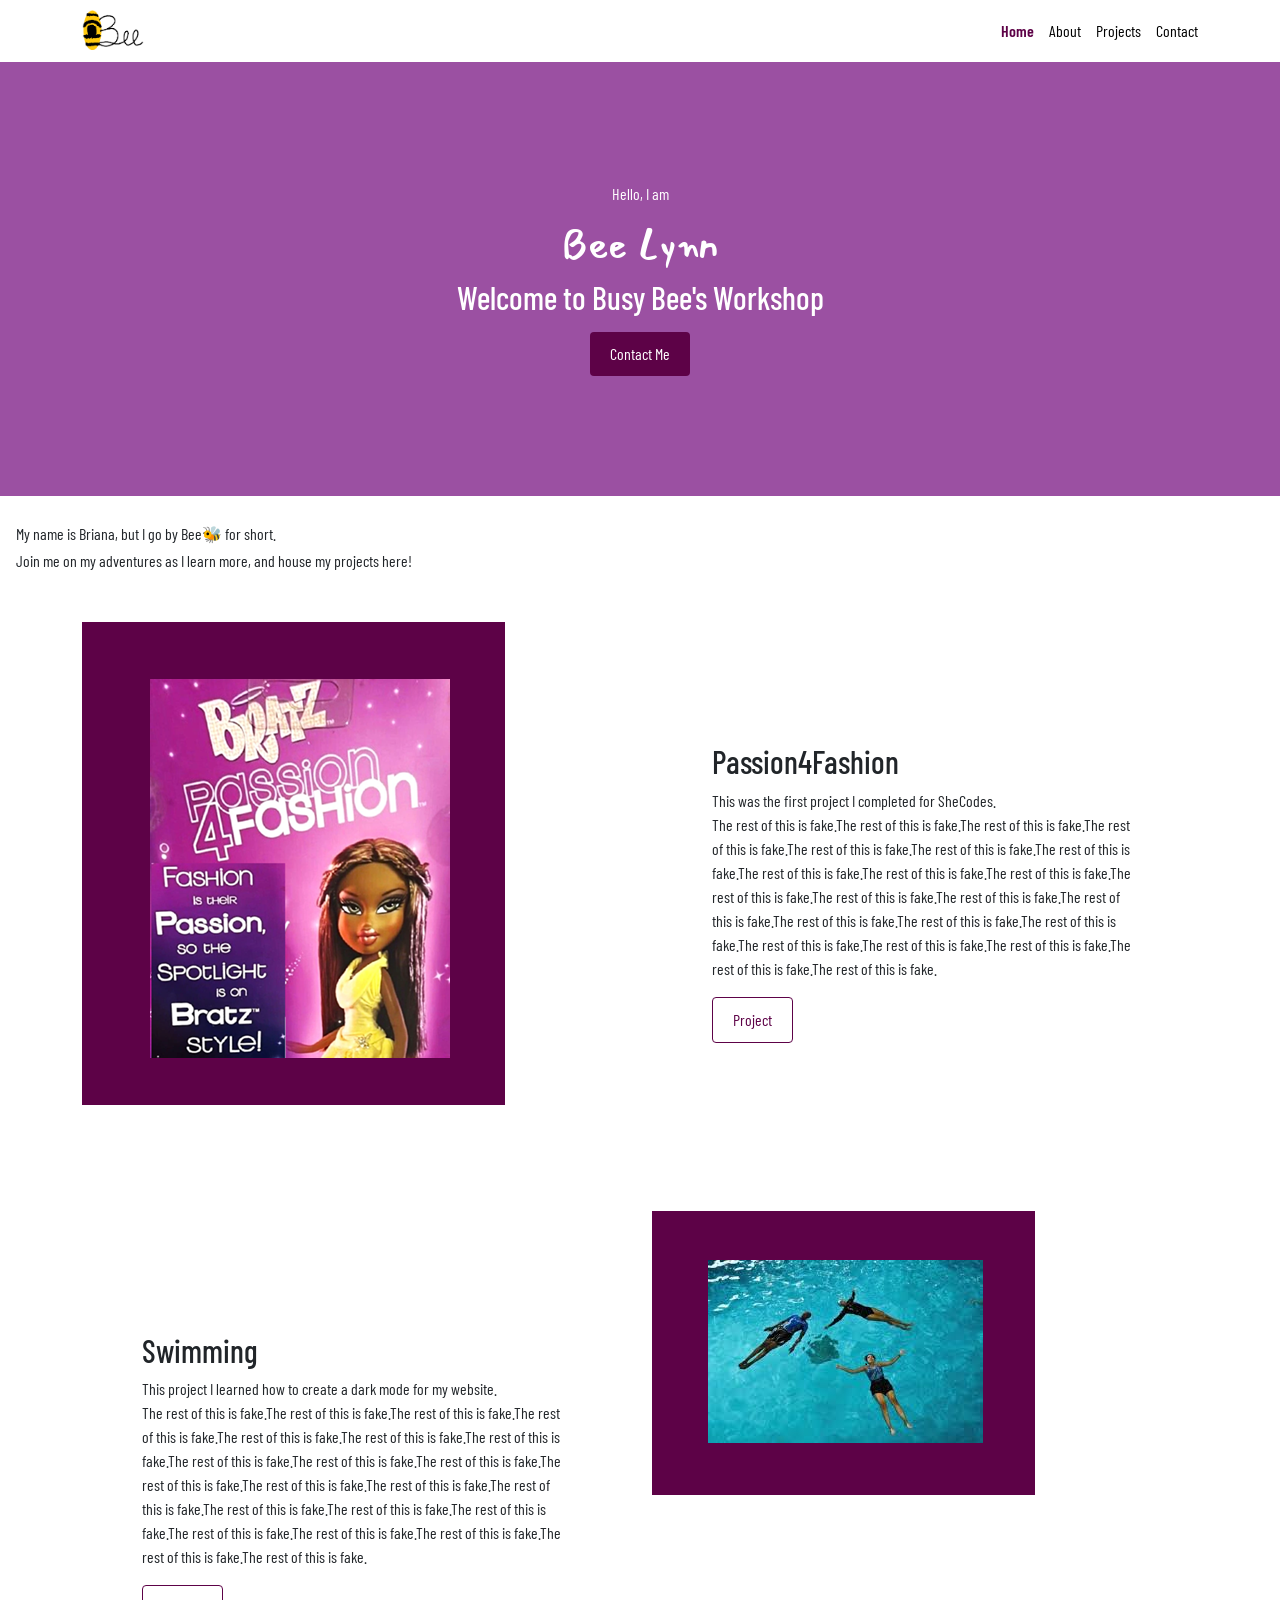
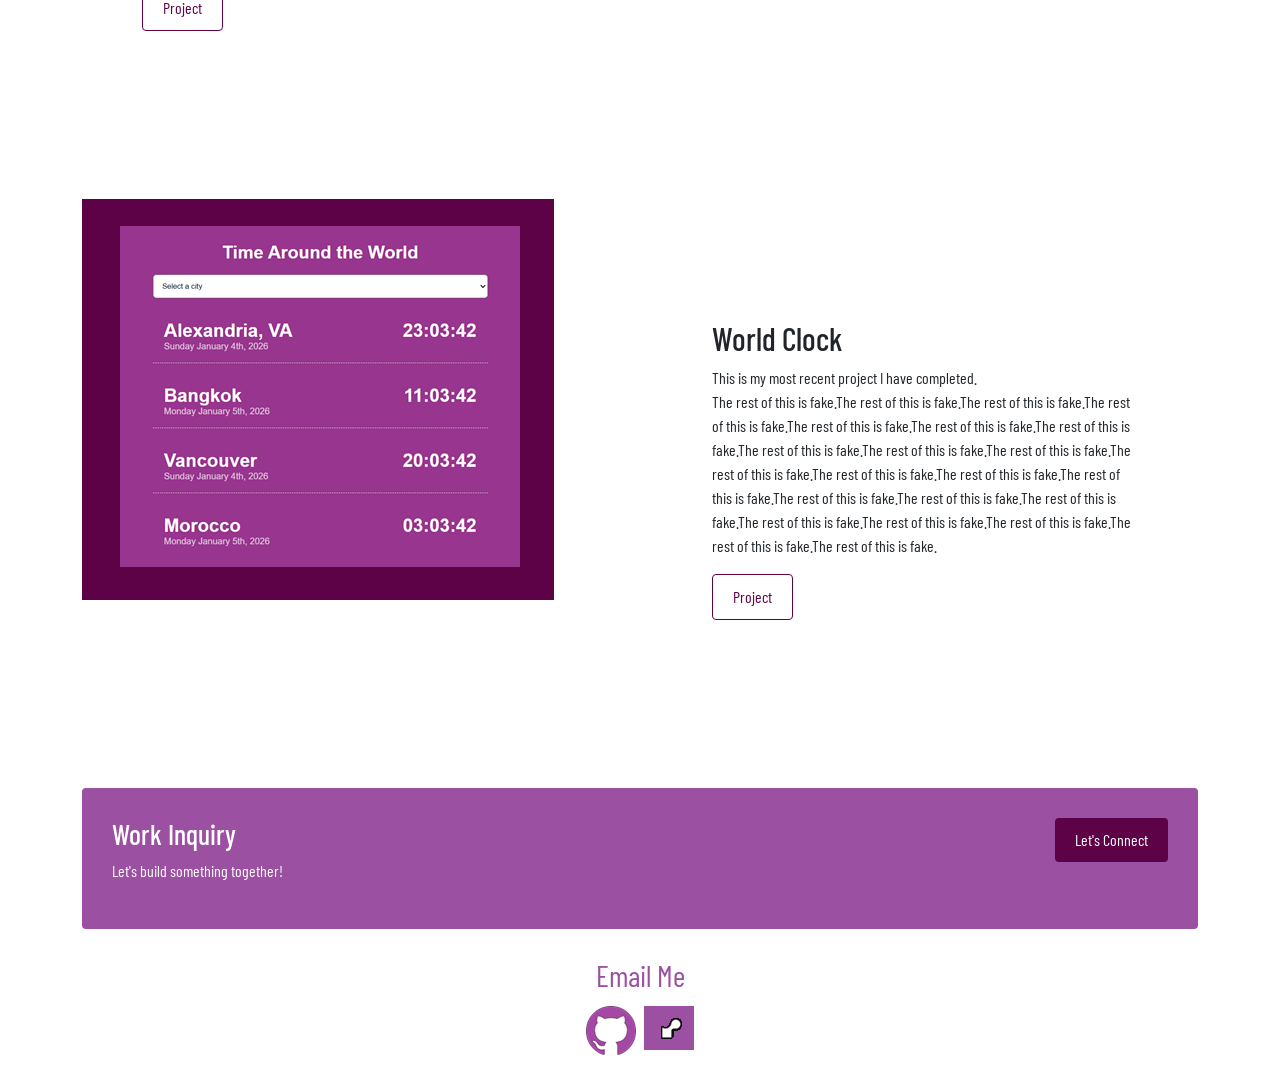
<file: index.html>
<!DOCTYPE html>
<html lang="en">
  <head>
    <meta charset="UTF-8" />
    <meta name="viewport" content="width=device-width, initial-scale=1.0" />
    <meta
      name="description"
      content="This is a homepage about the projects I have completed from my learning in SheCodes. My name is Briana Lynn, but I got by Bee for short. I have links on how to contact me and see my work."
    />
    <link
      href="https://cdn.jsdelivr.net/npm/bootstrap@5.3.8/dist/css/bootstrap.min.css"
      rel="stylesheet"
      integrity="sha384-sRIl4kxILFvY47J16cr9ZwB07vP4J8+LH7qKQnuqkuIAvNWLzeN8tE5YBujZqJLB"
      crossorigin="anonymous"
    />
    <script
      src="https://cdn.jsdelivr.net/npm/bootstrap@5.3.8/dist/js/bootstrap.bundle.min.js"
      integrity="sha384-FKyoEForCGlyvwx9Hj09JcYn3nv7wiPVlz7YYwJrWVcXK/BmnVDxM+D2scQbITxI"
      crossorigin="anonymous"
    ></script>
    <link rel="preconnect" href="https://fonts.googleapis.com" />
    <link rel="preconnect" href="https://fonts.gstatic.com" crossorigin />
    <link
      href="https://fonts.googleapis.com/css2?family=Barlow+Condensed:ital,wght@0,100;0,200;0,300;0,400;0,500;0,600;0,700;0,800;0,900;1,100;1,200;1,300;1,400;1,500;1,600;1,700;1,800;1,900&family=Mansalva&display=swap"
      rel="stylesheet"
    />
    <link rel="stylesheet" href="source/style.css" />
    <title>Bee Lynn Homepage</title>
  </head>
  <body>
    <div class="container">
      <nav class="d-flex justify-content-between">
        <img
          src="picture/bee-logo.png"
          class="logo"
          alt="Logo I created of a Bee"
        />
        <ul>
          <li class="active" title="Homepage"><a href="index.html">Home</a></li>
          <li><a href="about.html" title="About Me">About</a></li>
          <li>
            <a href="projects.html" title="Projects I've Done">Projects</a>
          </li>
          <li><a href="contact.html" title="Contact Me">Contact</a></li>
        </ul>
      </nav>
    </div>
    <div class="index">
      <p>Hello, I am</p>
      <h1 class="bee">Bee Lynn</h1>
      <h2 class="mb-3">Welcome to Busy Bee's Workshop</h2>
      <div>
        <a href="contact.html" class="btn btn-info" target="_blank"
          >Contact Me</a
        >
      </div>
    </div>
    <div>
      <p class="about-bee mt-4 mb-5 ps-3 pe-3">
        My name is Briana, but I go by Bee🐝 for short.
        <br />Join me on my adventures as I learn more, and house my projects
        here!
      </p>
      <div class="container">
        <div class="row mb-5">
          <div class="col d-none d-lg-block">
            <img
              src="picture/bratz.png"
              class="pic img-fluid"
              alt="Sasha from the Bratz"
            />
          </div>
          <div class="col">
            <div class="project-info">
              <h2>Passion4Fashion</h2>
              <p class="">
                This was the first project I completed for SheCodes. <br />The
                rest of this is fake.The rest of this is fake.The rest of this
                is fake.The rest of this is fake.The rest of this is fake.The
                rest of this is fake.The rest of this is fake.The rest of this
                is fake.The rest of this is fake.The rest of this is fake.The
                rest of this is fake.The rest of this is fake.The rest of this
                is fake.The rest of this is fake.The rest of this is fake.The
                rest of this is fake.The rest of this is fake.The rest of this
                is fake.The rest of this is fake.The rest of this is fake.The
                rest of this is fake.The rest of this is fake.
              </p>
              <div>
                <a href="#" class="btn btn-info-outline">Project</a>
              </div>
            </div>
          </div>
        </div>
      </div>
      <div class="container">
        <div class="row mb-5">
          <div class="col">
            <div class="project-info">
              <h2>Swimming</h2>
              <p class="">
                This project I learned how to create a dark mode for my website.
                <br />The rest of this is fake.The rest of this is fake.The rest
                of this is fake.The rest of this is fake.The rest of this is
                fake.The rest of this is fake.The rest of this is fake.The rest
                of this is fake.The rest of this is fake.The rest of this is
                fake.The rest of this is fake.The rest of this is fake.The rest
                of this is fake.The rest of this is fake.The rest of this is
                fake.The rest of this is fake.The rest of this is fake.The rest
                of this is fake.The rest of this is fake.The rest of this is
                fake.The rest of this is fake.The rest of this is fake.
              </p>
              <div>
                <a href="#" class="btn btn-info-outline">Project</a>
              </div>
            </div>
          </div>
          <div class="col d-none d-lg-block">
            <img
              src="picture/swim1.png"
              class="pic img-fluid"
              alt="Group of people floating on their back in pool"
            />
          </div>
        </div>
      </div>
      <div class="container">
        <div class="row mb-5">
          <div class="col d-none d-lg-block">
            <img
              src="picture/worldclock.png"
              class="pic img-fluid"
              alt="Picture of world clock I built using coding skills"
            />
          </div>
          <div class="col">
            <div class="project-info">
              <h2>World Clock</h2>
              <p class="">
                This is my most recent project I have completed. <br />The rest
                of this is fake.The rest of this is fake.The rest of this is
                fake.The rest of this is fake.The rest of this is fake.The rest
                of this is fake.The rest of this is fake.The rest of this is
                fake.The rest of this is fake.The rest of this is fake.The rest
                of this is fake.The rest of this is fake.The rest of this is
                fake.The rest of this is fake.The rest of this is fake.The rest
                of this is fake.The rest of this is fake.The rest of this is
                fake.The rest of this is fake.The rest of this is fake.The rest
                of this is fake.The rest of this is fake.
              </p>
              <div>
                <a href="#" class="btn btn-info-outline">Project</a>
              </div>
            </div>
          </div>
        </div>
      </div>
      <div class="container">
        <footer>
          <div
            class="work-inquiry d-flex justify-content-between d-none d-md-flex"
          >
            <div>
              <h3>Work Inquiry</h3>
              <p>Let's build something together!</p>
            </div>
            <div>
              <a href="contact.html" class="btn btn-info">Let's Connect</a>
            </div>
          </div>
          <div class="d-flex justify-content-center mt-4 mb-2">
            <a href="mailto:brianajlynn@gmail.com" class="email-info"
              >Email Me</a
            >
          </div>
          <div class="link-info d-flex justify-content-center mb-3">
            <a
              href="https://github.com/mayday31"
              target="_blank"
              class="pe-2"
              title="Github Page"
            >
              <img src="footer/github.png" class="bottom-image img-fluid" />
            </a>
            <a
              href="https://responsive-week-four.onrender.com/"
              target="_blank"
              title="Link to Render"
            >
              <img src="footer/render.png" class="pic img-fluid" />
            </a>
          </div>
        </footer>
      </div>
    </div>
  </body>
</html>
</file>
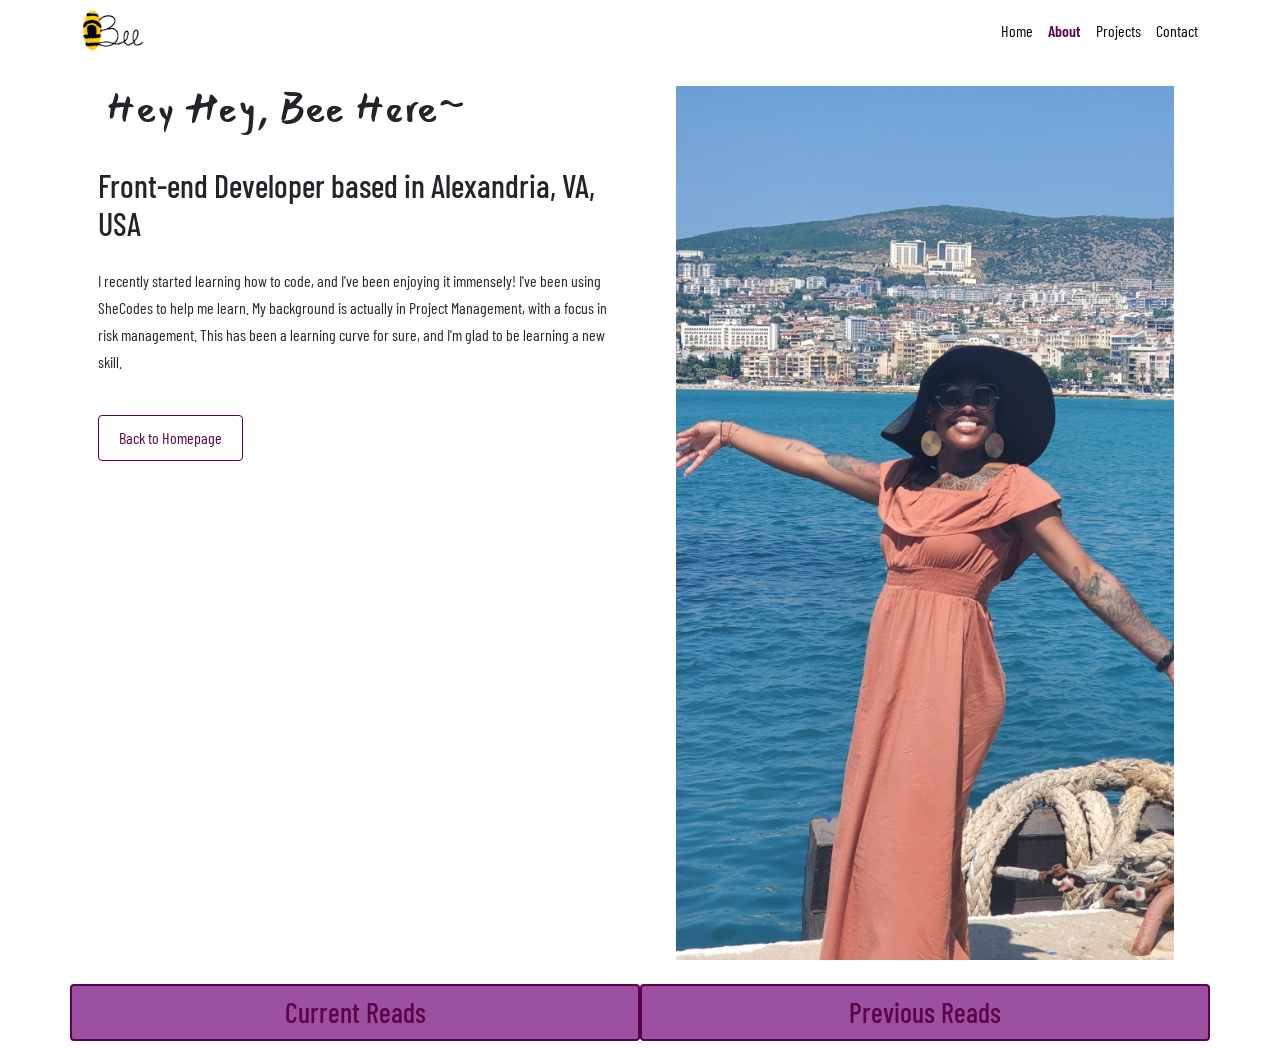
<file: about.html>
<!DOCTYPE html>
<html lang="en">
  <head>
    <meta charset="UTF-8" />
    <meta name="viewport" content="width=device-width, initial-scale=1.0" />
    <meta
      name="description"
      content="This page is about me! Describes my professional experience, and has a section about the books I'm reading/have read."
    />
    <link
      href="https://cdn.jsdelivr.net/npm/bootstrap@5.3.8/dist/css/bootstrap.min.css"
      rel="stylesheet"
      integrity="sha384-sRIl4kxILFvY47J16cr9ZwB07vP4J8+LH7qKQnuqkuIAvNWLzeN8tE5YBujZqJLB"
      crossorigin="anonymous"
    />
    <script
      src="https://cdn.jsdelivr.net/npm/bootstrap@5.3.8/dist/js/bootstrap.bundle.min.js"
      integrity="sha384-FKyoEForCGlyvwx9Hj09JcYn3nv7wiPVlz7YYwJrWVcXK/BmnVDxM+D2scQbITxI"
      crossorigin="anonymous"
    ></script>
    <link rel="preconnect" href="https://fonts.googleapis.com" />
    <link rel="preconnect" href="https://fonts.gstatic.com" crossorigin />
    <link
      href="https://fonts.googleapis.com/css2?family=Barlow+Condensed:ital,wght@0,100;0,200;0,300;0,400;0,500;0,600;0,700;0,800;0,900;1,100;1,200;1,300;1,400;1,500;1,600;1,700;1,800;1,900&family=Mansalva&display=swap"
      rel="stylesheet"
    />
    <link rel="stylesheet" href="source/style.css" />
    <title>About Bee🐝</title>
  </head>
  <body>
    <div class="container">
      <nav class="d-flex justify-content-between">
        <img
          src="picture/bee-logo.png"
          class="logo"
          alt="Logo I created of a Bee"
        />
        <ul>
          <li><a href="index.html" title="Homepage">Home</a></li>
          <li class="active">
            <a href="about.html" title="About Me">About</a>
          </li>
          <li>
            <a href="projects.html" title="Projects I've Done">Projects</a>
          </li>
          <li><a href="contact.html" title="Contact Me">Contact</a></li>
        </ul>
      </nav>
    </div>
    <div class="webpage container">
      <div class="row">
        <div class="col-6">
          <h1 class="bee p-4">Hey Hey, Bee Here~</h1>
          <h2 class="ps-3">Front-end Developer based in Alexandria, VA, USA</h2>
          <p class="about-bee mt-4 mb-4 ps-3 pe-3">
            I recently started learning how to code, and I've been enjoying it
            immensely! I've been using SheCodes to help me learn. My background
            is actually in Project Management, with a focus in risk management.
            This has been a learning curve for sure, and I'm glad to be learning
            a new skill.
          </p>
          <a href="index.html" class="btn btn-info-outline m-3"
            >Back to Homepage</a
          >
        </div>
        <div class="col-6">
          <img
            src="picture/smille-bri.png"
            class="p-4 img-fluid"
            alt="Picture of me smiling broadly"
          />
        </div>
      </div>
    </div>
    <div class="container text-center">
      <div class="row d-flex justify-content-evenly">
        <h3 class="three-head col-md-6">Current Reads</h3>
        <h3 class="three-head col-md-6">Previous Reads</h3>
      </div>
    </div>
  </body>
</html>
</file>
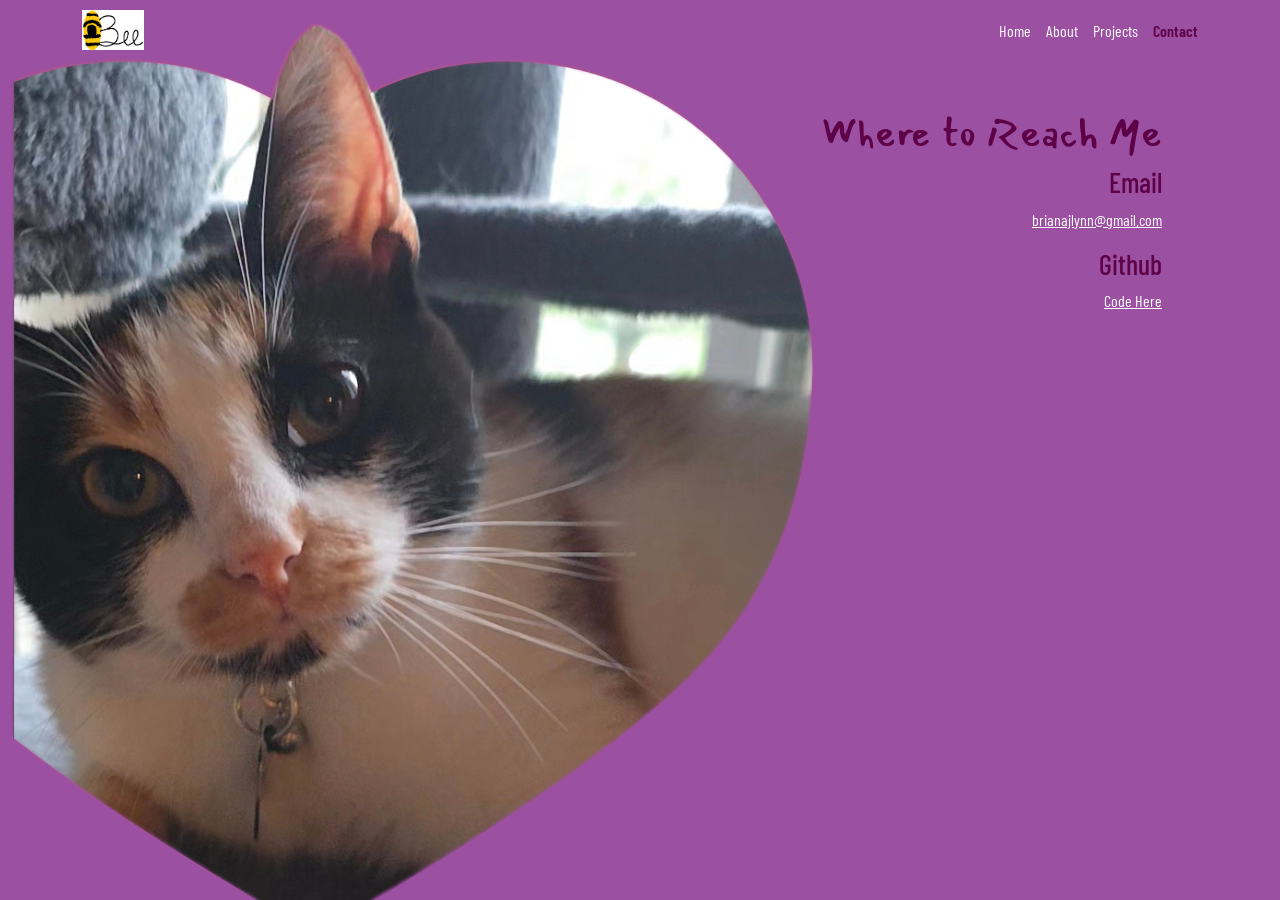
<file: contact.html>
<!DOCTYPE html>
<html lang="en">
  <head>
    <meta charset="UTF-8" />
    <meta name="viewport" content="width=device-width, initial-scale=1.0" />
    <meta
      name="description"
      content="This page shows how to contact me using my email address. It also links to my Github profile."
    />
    <link
      <link
      href="https://cdn.jsdelivr.net/npm/bootstrap@5.3.8/dist/css/bootstrap.min.css"
      rel="stylesheet"
      integrity="sha384-sRIl4kxILFvY47J16cr9ZwB07vP4J8+LH7qKQnuqkuIAvNWLzeN8tE5YBujZqJLB"
      crossorigin="anonymous"
    />
    <script
      src="https://cdn.jsdelivr.net/npm/bootstrap@5.3.8/dist/js/bootstrap.bundle.min.js"
      integrity="sha384-FKyoEForCGlyvwx9Hj09JcYn3nv7wiPVlz7YYwJrWVcXK/BmnVDxM+D2scQbITxI"
      crossorigin="anonymous"
    ></script>
    <link rel="preconnect" href="https://fonts.googleapis.com" />
    <link rel="preconnect" href="https://fonts.gstatic.com" crossorigin />
    <link
      href="https://fonts.googleapis.com/css2?family=Barlow+Condensed:ital,wght@0,100;0,200;0,300;0,400;0,500;0,600;0,700;0,800;0,900;1,100;1,200;1,300;1,400;1,500;1,600;1,700;1,800;1,900&family=Mansalva&display=swap"
      rel="stylesheet"
    />
    <link rel="stylesheet" href="source/style.css" />
    <title>Get in Touch</title>
    <style>
      body {
        background-image: url("picture/cutie.png");
        background-repeat: no-repeat;
        background-color: #9b50a2;
        color: #5d0247;
      }
      h3,
      p {
        text-align: right;
      }
      a {
        color: white;
      }

      nav a {
        color: white;
      }

      nav a:hover {
        color: black;
      }
    </style>
  </head>
  <body>
    <div class="container">
      <nav class="d-flex justify-content-between">
        <img
          src="picture/bee-logo.png"
          class="logo"
          alt="Logo I created of a Bee"
        />
        <ul>
          <li><a href="index.html" title="Homepage">Home</a></li>
          <li><a href="about.html" title="About Me">About</a></li>
          <li>
            <a href="projects.html" title="Projects I've Done">Projects</a>
          </li>
          <li class="active">
            <a href="contact.html" title="Contact Me">Contact</a>
          </li>
        </ul>
      </nav>
    </div>
    <div class="page-contact container p-5">
      <h1 class="bee d-flex justify-content-end">Where to Reach Me</h1>
      <h3>Email</h3>
      <p><a href="mailto:brianajlynn@gmail.com">brianajlynn@gmail.com</a></p>
      <h3>Github</h3>
      <p>
        <a
          href="https://github.com/mayday31"
          target="_blank"
          title="Github Page"
          >Code Here</a
        >
      </p>
      <h3></h3>
    </div>
  </body>
</html>
</file>
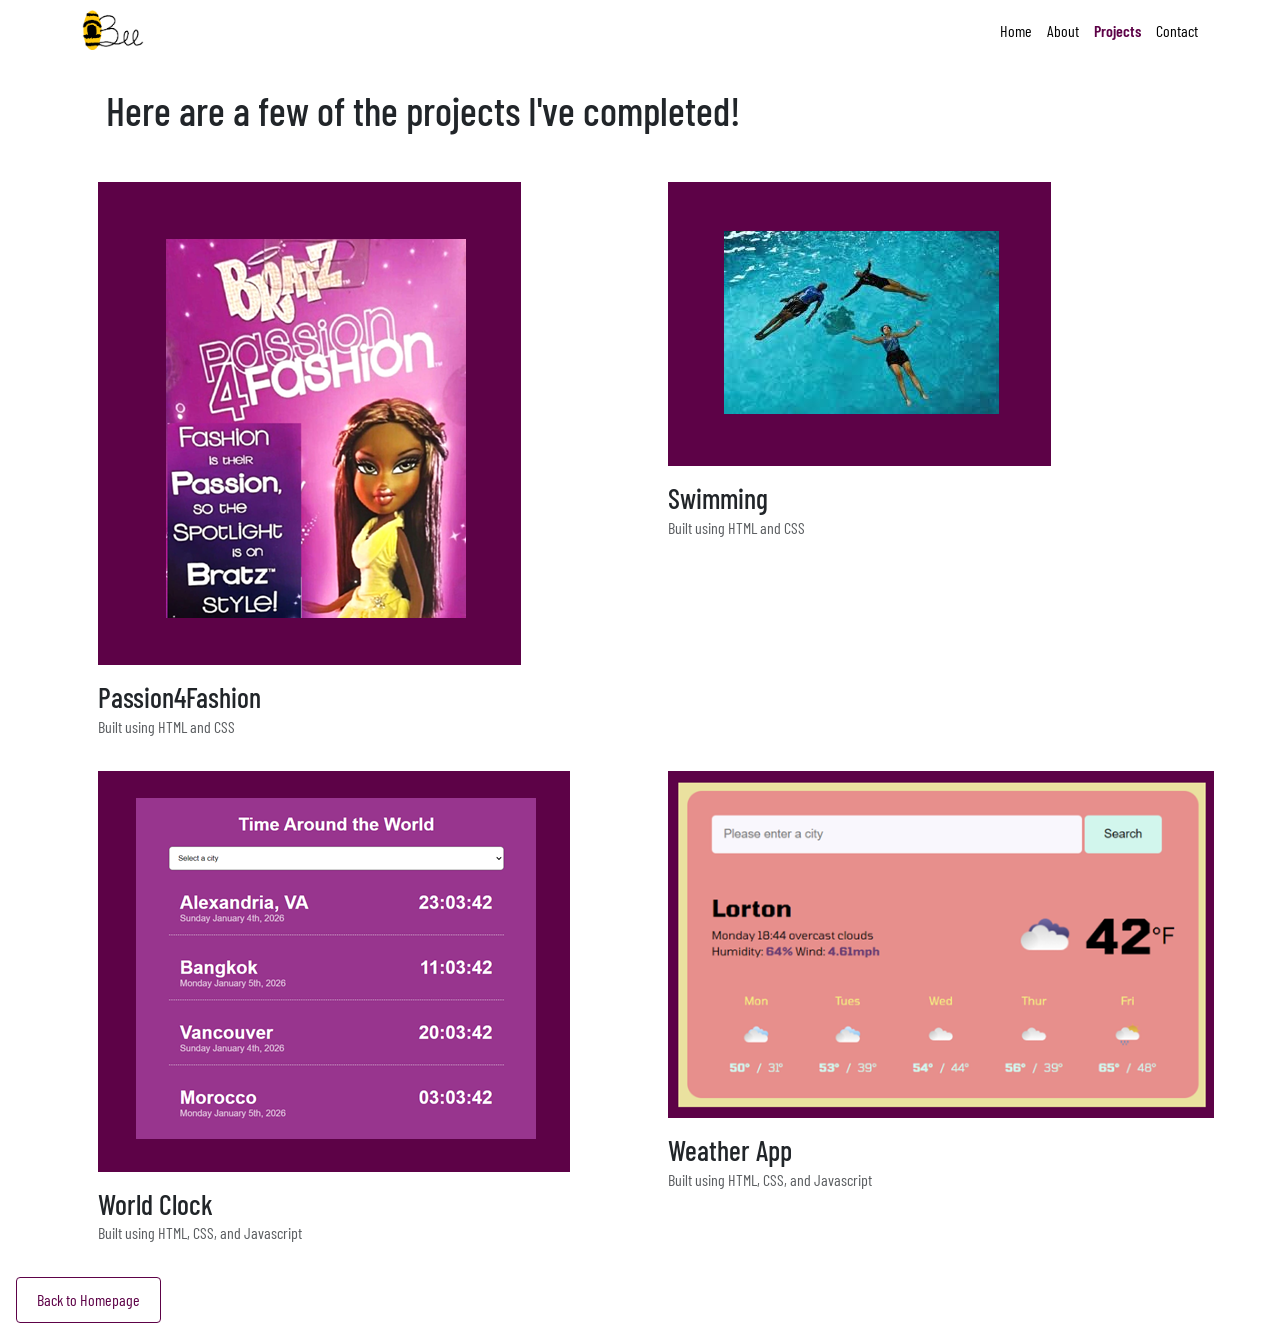
<file: projects.html>
<!DOCTYPE html>
<html lang="en">
  <head>
    <meta charset="UTF-8" />
    <meta name="viewport" content="width=device-width, initial-scale=1.0" />
    <link
      href="https://cdn.jsdelivr.net/npm/bootstrap@5.3.8/dist/css/bootstrap.min.css"
      rel="stylesheet"
      integrity="sha384-sRIl4kxILFvY47J16cr9ZwB07vP4J8+LH7qKQnuqkuIAvNWLzeN8tE5YBujZqJLB"
      crossorigin="anonymous"
    />
    <script
      src="https://cdn.jsdelivr.net/npm/bootstrap@5.3.8/dist/js/bootstrap.bundle.min.js"
      integrity="sha384-FKyoEForCGlyvwx9Hj09JcYn3nv7wiPVlz7YYwJrWVcXK/BmnVDxM+D2scQbITxI"
      crossorigin="anonymous"
    ></script>
    <link rel="preconnect" href="https://fonts.googleapis.com" />
    <link rel="preconnect" href="https://fonts.gstatic.com" crossorigin />
    <link
      href="https://fonts.googleapis.com/css2?family=Barlow+Condensed:ital,wght@0,100;0,200;0,300;0,400;0,500;0,600;0,700;0,800;0,900;1,100;1,200;1,300;1,400;1,500;1,600;1,700;1,800;1,900&family=Mansalva&display=swap"
      rel="stylesheet"
    />
    <link rel="stylesheet" href="source/style.css" />
    <title>Work It</title>
  </head>
  <body>
    <div class="container">
      <nav class="d-flex justify-content-between">
        <img
          src="picture/bee-logo.png"
          class="logo"
          alt="Logo I created of a Bee"
        />
        <ul>
          <li><a href="index.html" title="Homepage">Home</a></li>
          <li><a href="about.html" title="About Me">About</a></li>
          <li class="active">
            <a href="projects.html" title="Projects I've Done">Projects</a>
          </li>
          <li><a href="contact.html" title="Contact Me">Contact</a></li>
        </ul>
      </nav>
    </div>
    <div class="webpage container">
      <h1 class="p-4">Here are a few of the projects I've completed!</h1>
      <div class="row">
        <div class="col-md-6">
          <img
            src="picture/bratz.png"
            class="img-fluid m-3"
            alt="Sasha from the Bratz"
          />
          <h3 class="ms-3 mb-0">Passion4Fashion</h3>
          <p class="ms-3 text-muted">Built using HTML and CSS</p>
        </div>
        <div class="col-md-6">
          <img
            src="picture/swim1.png"
            class="img-fluid m-3"
            alt="Group of people floating on their back in pool"
          />
          <h3 class="ms-3 mb-0">Swimming</h3>
          <p class="ms-3 text-muted">Built using HTML and CSS</p>
        </div>
        <div class="col-md-6">
          <img
            src="picture/worldclock.png"
            class="img-fluid m-3"
            alt="Picture of world clock I built using coding skills"
          />
          <h3 class="ms-3 mb-0">World Clock</h3>
          <p class="ms-3 text-muted">Built using HTML, CSS, and Javascript</p>
        </div>
        <div class="col-md-6">
          <img
            src="picture/weather2.png"
            class="img-fluid m-3"
            alt="Picture of weather app I built using coding skills"
          />
          <h3 class="ms-3 mb-0">Weather App</h3>
          <p class="ms-3 text-muted">Built using HTML, CSS, and Javascript</p>
        </div>
      </div>
    </div>
    <a href="index.html" class="btn btn-info-outline m-3">Back to Homepage</a>
  </body>
</html>
</file>
<file: source/style.css>
:root {
  --font: "Barlow Condensed", sans-serif;
  --primary-color: #5d0247;
  --background-color: #9b50a2;
}

body {
  font-family: var(--font);
}

.three-head {
  border-radius: 4px;
  padding: 10px 20px;
  border: 2px solid var(--primary-color);
  color: var(--primary-color);
  background-color: var(--background-color);
}

.index {
  background: var(--background-color);
  text-align: center;
  color: white;
  padding: 120px 20px;
}

.bee {
  font-family: "Mansalva", sans-serif;
}

.btn-info {
  border-radius: 4px;
  border: none;
  padding: 10px 20px;
  background: var(--primary-color);
  color: white;
}

.btn-info:hover {
  background-color: #f1c304;
}

.btn-info-outline {
  border-radius: 4px;
  border: none;
  padding: 10px 20px;
  border: 1px solid var(--primary-color);
  color: var(--primary-color);
}

.btn-info-outline:hover {
  border: var(--primary-color);
}

.about-bee {
  line-height: 27px;
}

.project-info {
  padding: 120px 60px;
}

.logo {
  max-width: 100px;
  max-height: 40px;
}

nav {
  padding: 10px 0;
}

nav ul {
  padding: 0;
  margin: 0;
}

nav li {
  display: inline;
  list-style: none;
  line-height: 42px;
  margin-left: 12px;
}

nav a {
  text-decoration: none;
  color: black;
  transition: all 200ms ease-in-out;
}

nav li.active a {
  color: var(--primary-color);
  font-weight: 600;
}

nav a:hover {
  color: #9b50a2;
  font-weight: 500;
}

footer .work-inquiry {
  background: var(--background-color);
  padding: 30px;
  color: white;
  border-radius: 4px;
}

footer .btn-info-outline {
  color: white;
  background-color: var(--primary-color);
}

footer .email-info {
  text-decoration: none;
  color: #9b50a2;
  text-align: center;
  font-size: 30px;
}

footer .email-info:hover {
  color: var(--primary-color);
  font-size: 35px;
}

@media (max-width: 900px) {
  .project-info {
    padding: 0;
    text-align: center;
  }

  .page-contact {
    padding: 0;
    text-align: center;
    color: #9b50a2;
  }
}
</file>
